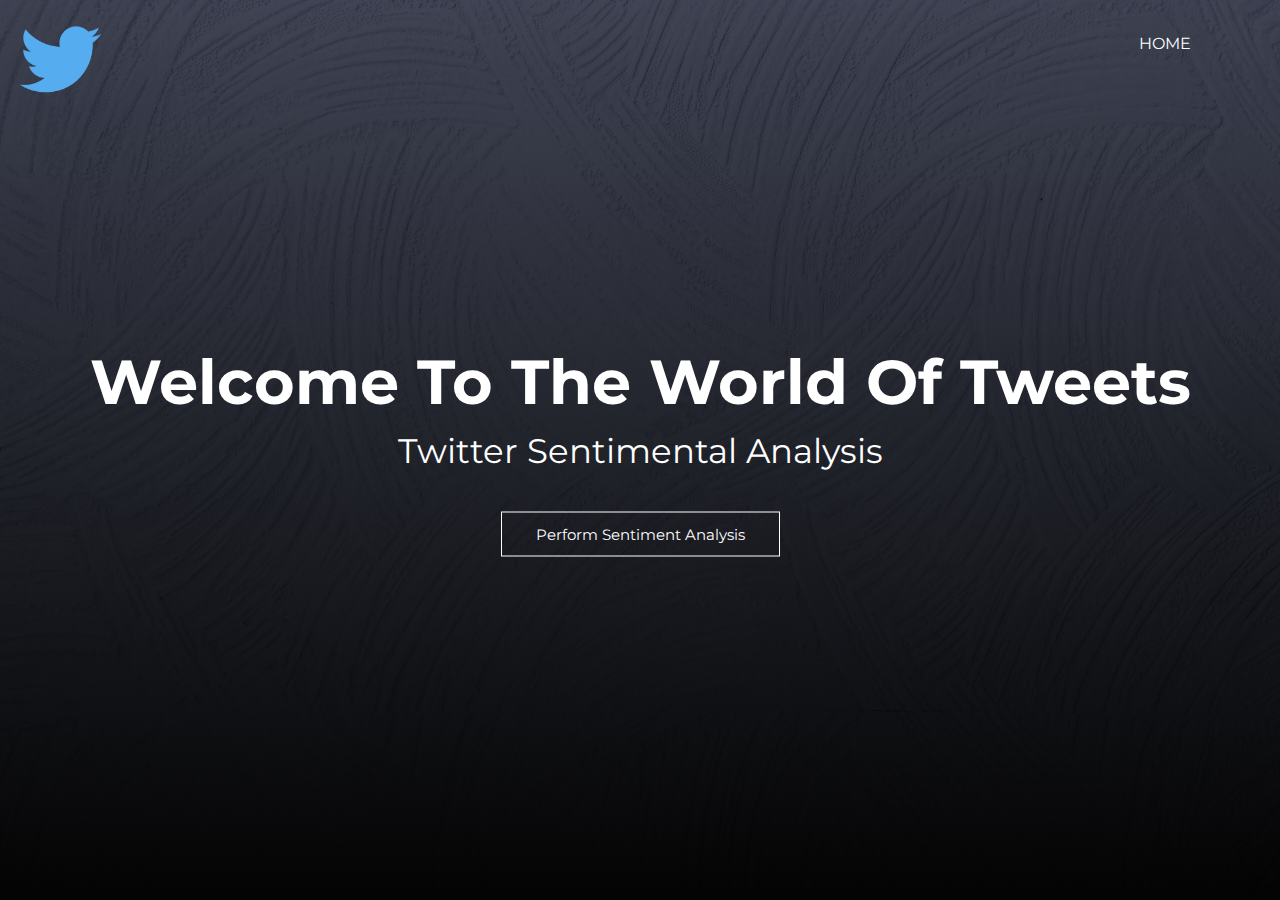
<file: TSA/index.html>
<!DOCTYPE html>
<html>
<head>
   <meta name="viewport" content="with=device-width, initial- scale=1.0">
     <title>Twitter Sentimental Analysis</title>
     <link rel="stylesheet" href="style.css">
     <link rel="preconnect" href="https://fonts.googleapis.com">
<link rel="preconnect" href="https://fonts.gstatic.com" crossorigin>
<link href="https://fonts.googleapis.com/css2?family=Montserrat:ital,wght@0,100;0,300;0,400;0,800;1,600&display=swap" rel="stylesheet">
</head>
<body>
    <section class="header">
        <nav>
           

            <a href="index.html"><img src="images/logo.png" class="nav-img"></a>
            <div class="nav-links">
                <ul>
                    <li><a href="">HOME</a></li>
                </ul>
            </div>
        </nav>
        <div class="text-box">
            <h1>Welcome To The World Of Tweets</h1>
            <p>Twitter Sentimental Analysis</p>
           
            <a href="Perform Sentiment Analysis.html" class="hero-btn">Perform Sentiment Analysis</a>   

        
        </div>

    </section>
</body>
</html>
</file>
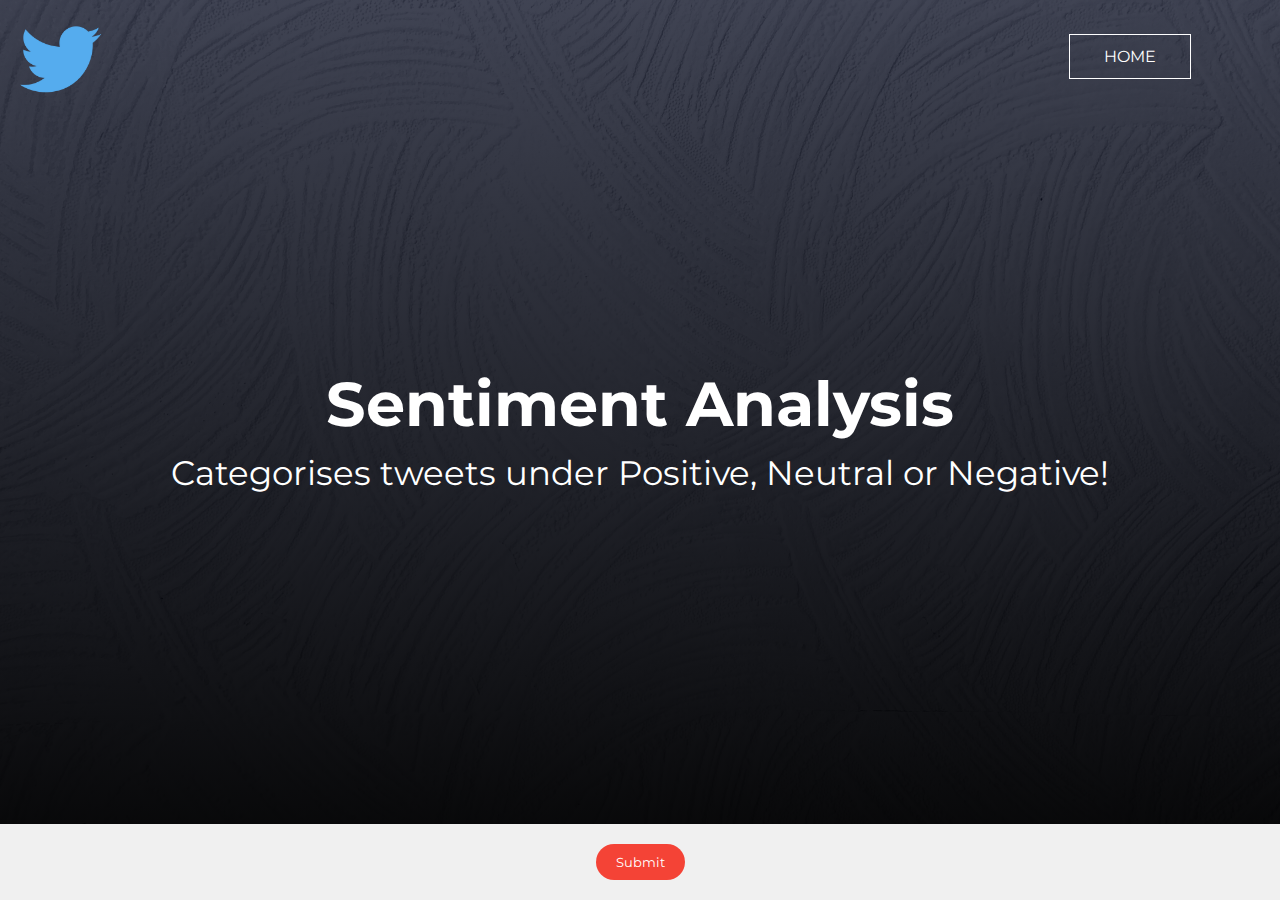
<file: TSA/Perform Sentiment Analysis.html>
<!DOCTYPE html>
<html>
<head>
   <meta name="viewport" content="with=device-width, initial- scale=1.0">
     <title>Twitter Sentimental Analysis</title>
     <link rel="stylesheet" href="style.css">
     <link rel="preconnect" href="https://fonts.googleapis.com">
<link rel="preconnect" href="https://fonts.gstatic.com" crossorigin>
<link href="https://fonts.googleapis.com/css2?family=Montserrat:ital,wght@0,100;0,300;0,400;0,800;1,600&display=swap" rel="stylesheet">
</head>
<body>
    <section class="header">
        <nav>
            
            <a href="index.html"><img src="images/logo.png" class="nav-img"></a>
            <div class="nav-links">
                <ul>
                  <!-- button -->
                    <li><a href="index.html" class="hero-btn">HOME</a></li> 
                </ul>
            </div>

           <!-- Search Form -->
        <div class="search-form">
            <form action="http://localhost:8503" method="post">
                <!--<input type="text" name="search_query" placeholder="Enter the tweet to be analysed">-->
                
                   <button id="submit">Submit</button>
                   <script>
                    document.getElementById("submit").addEventListener("click",function(){windows.location.href='localhost:8503';});
                   </script>
                
               
            </form>
        </div>
    </section>
</body>
</html>

        </nav>
        <div class="text-box">
            <h1>Sentiment Analysis</h1>
            <p>Categorises tweets under Positive, Neutral or Negative!</p>
        </div>

    </section>
</body>
</html>
</file>
<file: TSA/style.css>
*{
    margin: 0;
    padding: 0;
    font-family: 'Montserrat', sans-serif;
}
.header{
    min-height: 100vh;
    width: 100%;
    background-image: linear-gradient(rgba(4, 9, 30, 0.745),rgba(0, 0, 0, 0.984)),url(images/background.jpg);
    background-position: center;
    background-size: cover;
    position: relative;
}
nav{
    display: flex;
    padding: 2% 6%;
    justify-items: space-between;
    align-items: center;
}
nav img.nav-img{
    width: 120px;
    position: absolute;
  top: 0;
  left: 0;
}
.nav-links{
    flex: 1;
    text-align: right;
}
.nav-links ul li{
    list-style: none;
    display: inline-block;
    padding: 8px 12px;
    position: relative;
}
.nav-links ul li a{
    color: #fff;
    text-decoration: none;
    font-size: 16px;
}
.nav-links ul li::after{
    content: '';
    width: 0%;
    height: 2px;
    background: #fff;
    display: block;
    margin: auto;
    transition: 0.5s;
}
.nav-links ul li:hover::after{
    width: 100%;
}
.text-box{
    width: 90%;
    color:#fff;
    position:absolute;
    top: 50%;
    left: 50%;
    transform: translate(-50%,-50%);
    text-align: center;
}
.text-box h1{
    font-size: 62px;
}
.text-box p{
    margin: 10px 0 40px;
    font-size: 34px;
    color: #fff;
}
.hero-btn{
    display: inline-block;
    text-decoration: none;
    color: #fff;
    border: 1px solid #fff;
    padding: 12px 34px;
    font-size: 15px;
    background: transparent;
    position: relative;
    cursor: pointer;
}
.hero-btn:hover{
    border: lpx solid #f44336;
    background: #f44336;
    transition: 1s; 
}

/*------- Perform Sentimental Analysis Page -----*/ 
.sub-header h1{
    top: 100px;
}
/* Add some styles to place the search form at the bottom of the website */
.search-form {
    position: absolute;
    bottom: 0;
    left: 50%;
    transform: translateX(-50%);
    padding: 20px;
    background-color: #f0f0f0;
    width: 100%;
    text-align: center;
}

.search-form form {
    display: flex;
    justify-content: center;
    align-items: center;
}

.search-form input[type="text"] {
    padding: 10px;
    margin-right: 10px; /* Add margin to create space between the input and button */
    width: 600px;
    border: 1px solid #ccc;
    border-radius: 20px;
}

.search-form button {
    background: #f44336;
    color: #fff;
    padding: 10px 20px;
    border: none;
    border-radius: 20px;
    cursor: pointer;
}
</file>
